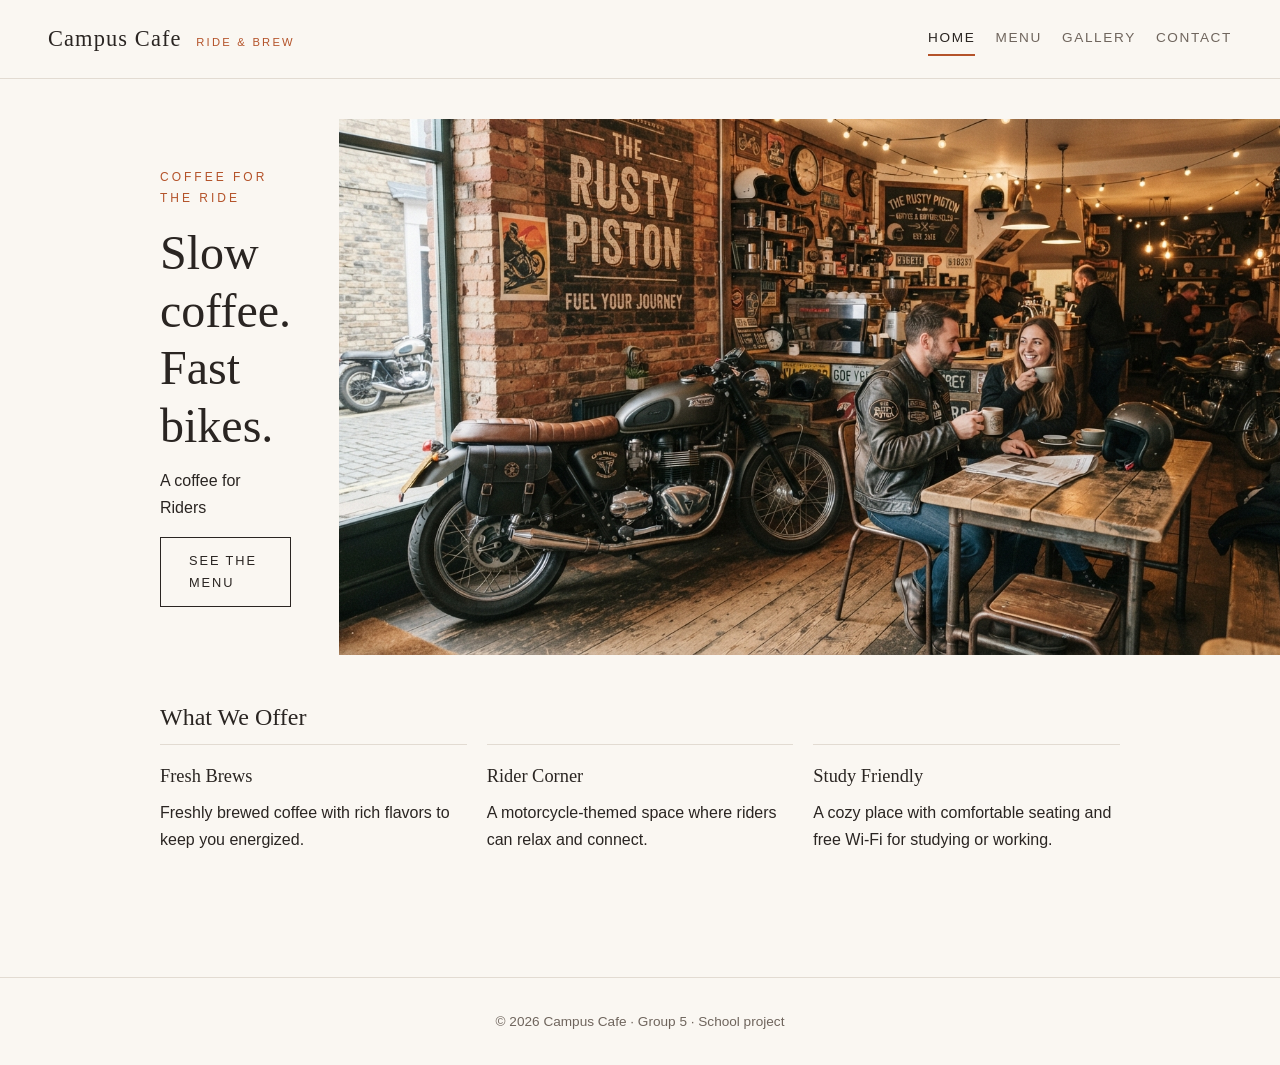
<file: index.html>
<!DOCTYPE html>
<html lang="en">
<head>
  <meta charset="UTF-8">
  <meta name="viewport" content="width=device-width, initial-scale=1.0">
  <meta name="description" content="A quiet campus cafe for riders and coffee lovers.">
  <title>Home | Campus Cafe</title>
  <link rel="stylesheet" href="style.css">
</head>
<body>
  <header>
    <p class="brand">Campus Cafe <span>Ride &amp; Brew</span></p>
    <nav aria-label="Main navigation">
      <ul>
        <li><a href="index.html" class="current" aria-current="page">Home</a></li>
        <li><a href="menu.html">Menu</a></li>
        <li><a href="gallery.html">Gallery</a></li>
        <li><a href="contact.html">Contact</a></li>
      </ul>
    </nav>
  </header>
  <main>
    <section class="hero">
      <div class="hero-text">
        <p class="eyebrow">Coffee for the ride</p>
        <h1>Slow coffee. Fast bikes.</h1>
        <p>A coffee for Riders</p>
        <a class="button" href="menu.html">See the Menu</a>
      </div>
      <img src="front.jpg" alt="[]">
    </section>

    <section>
      <h2>What We Offer</h2>
      <div class="grid">
        <article class="card">
          <h3>Fresh Brews</h3>
          <p>Freshly brewed coffee with rich flavors to keep you energized.</p>
        </article>
        <article class="card">
          <h3>Rider Corner</h3>
          <p>A motorcycle-themed space where riders can relax and connect.</p>
        </article>
        <article class="card">
          <h3>Study Friendly</h3>
          <p>A cozy place with comfortable seating and free Wi-Fi for studying or working.</p>
        </article>
      </div>
    </section>
  </main> 
  <footer>
    <p>&copy; 2026 Campus Cafe &middot; Group 5 &middot; School project</p>
  </footer>
</body>
</html>
</file>
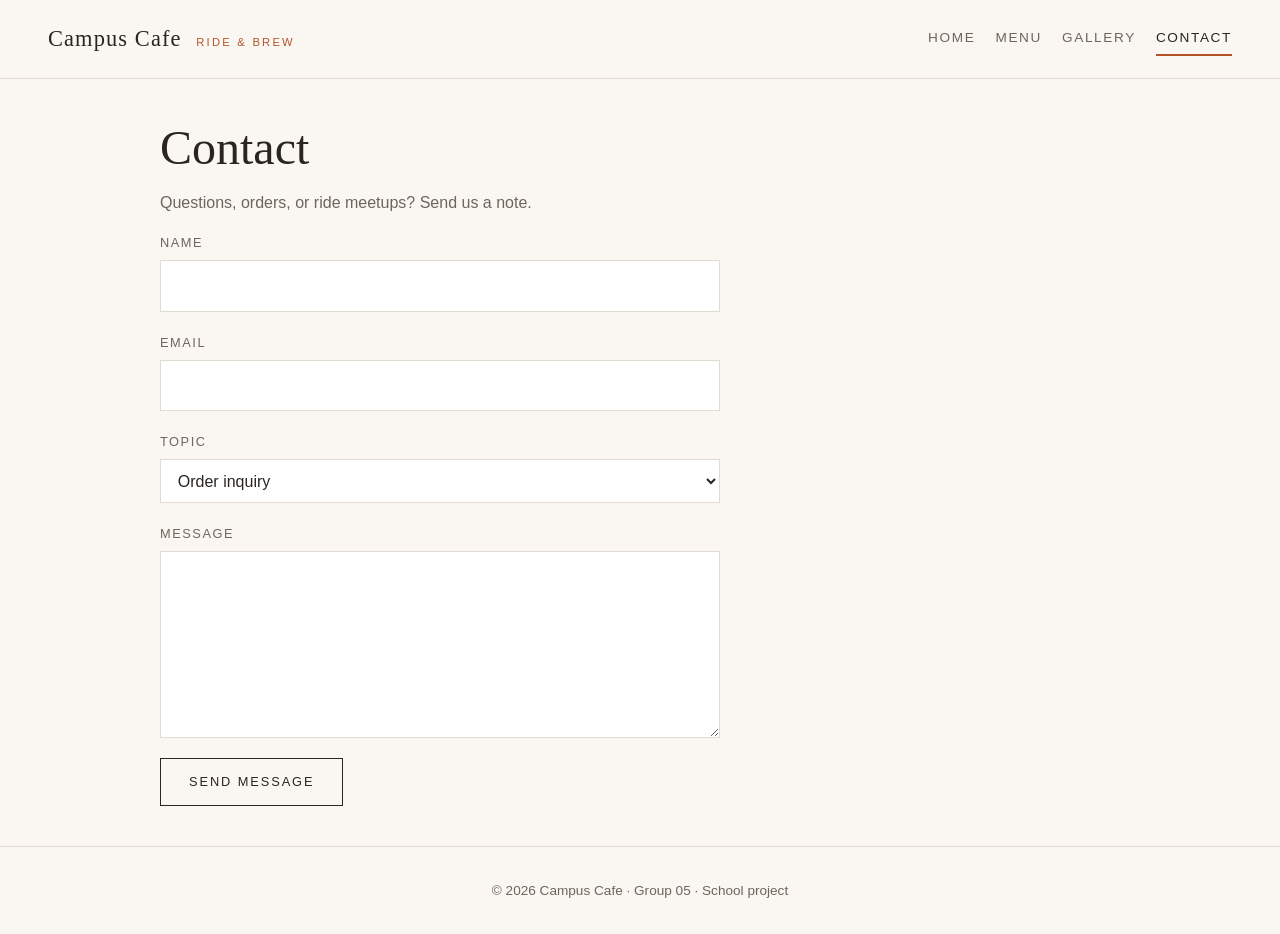
<file: contact.html>
<!DOCTYPE html>
  <html lang="en">
  <head>
    <meta charset="UTF-8">
    <meta name="viewport" content="width=device-width, initial-scale=1.0">
    <meta name="description" content="Contact Campus Cafe.">
    <title>Contact | Campus Cafe</title>
    <link rel="stylesheet" href="style.css">
  </head>
  <body>
    <header>
      <p class="brand">Campus Cafe <span>Ride &amp; Brew</span></p>
      <nav aria-label="Main navigation">
        <ul>
          <li><a href="index.html">Home</a></li>
          <li><a href="menu.html">Menu</a></li>
          <li><a href="gallery.html">Gallery</a></li>
          <li><a href="contact.html" class="current" aria-current="page">Contact</a></li>
        </ul>
      </nav>
    </header>
    <main>
      <h1>Contact</h1>
      <p class="intro">Questions, orders, or ride meetups? Send us a note.</p>
      <form action="https://formsubmit.co/nrgshanks0@gmail.com" method="POST">
        <input type="hidden" name="_subject" value="New message from the Campus Cafe website">
        <input type="hidden" name="_template" value="table">
        <div class="field">
          <label for="name">Name</label>
          <input type="text" id="name" name="name" required autocomplete="off">
        </div>
        <div class="field">
          <label for="email">Email</label>
          <input type="email" id="email" name="email" required autocomplete="off">
        </div>
        <div class="field"> 
          <label for="topic">Topic</label>
          <select id="topic" name="topic">
            <option value="order">Order inquiry</option>
            <option value="event">Rider meetup</option>
            <option value="feedback">Feedback</option>
          </select>
        </div>
        <div class="field">
          <label for="message">Message</label>
          <textarea id="message" name="message" rows="6"></textarea>
        </div>
        <button type="submit">Send Message</button>
      </form>
    </main>
    <footer>
      <p>&copy; 2026 Campus Cafe &middot; Group 05 &middot; School project</p>
    </footer>
  </body>
  </html>
</file>
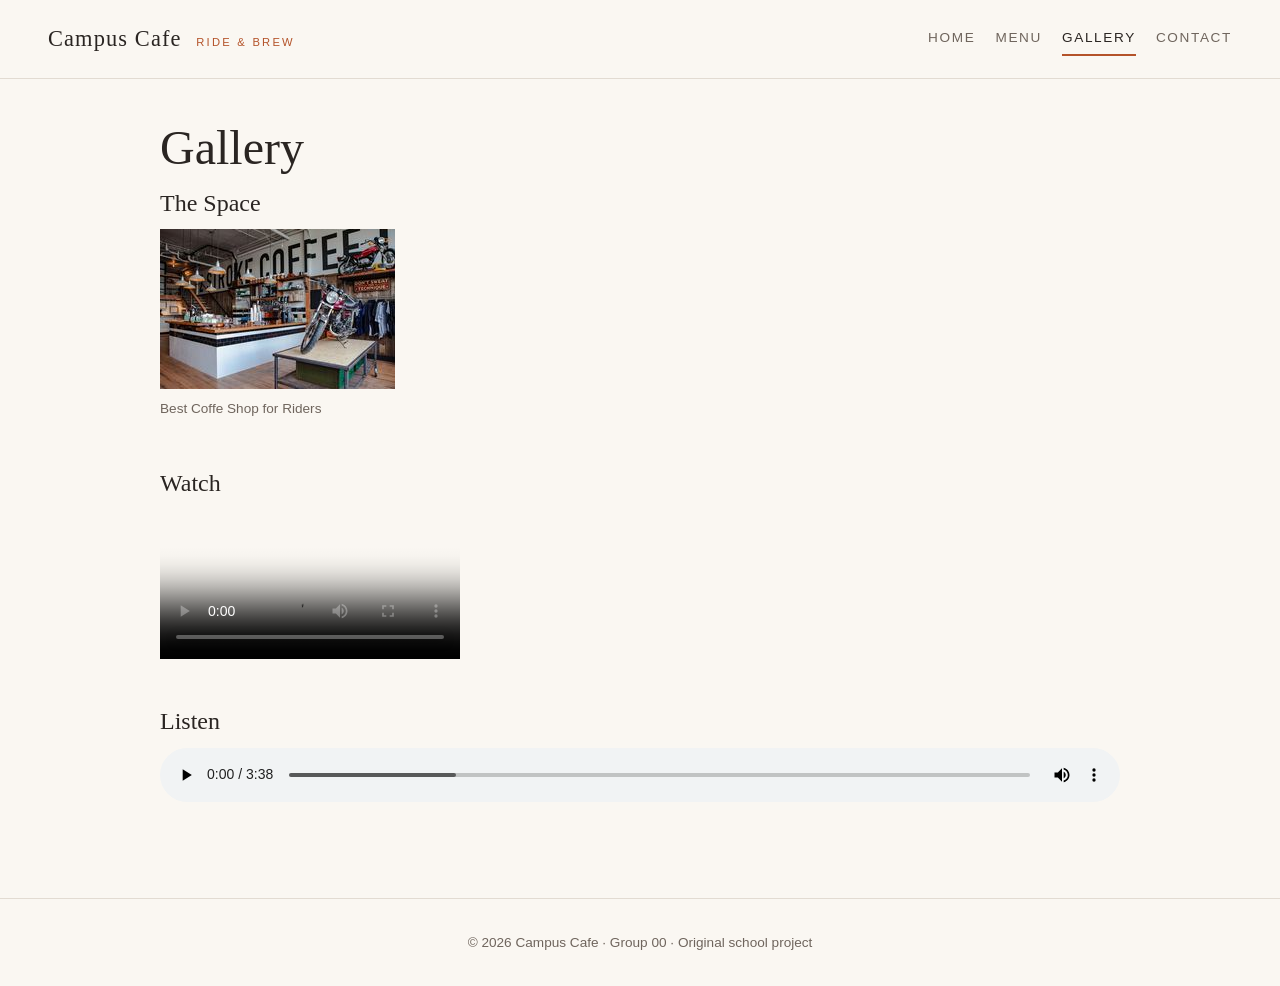
<file: gallery.html>
<!DOCTYPE html>
<html lang="en">
<head>
  <meta charset="UTF-8">
  <meta name="viewport" content="width=device-width, initial-scale=1.0">
  <meta name="description" content="Photos, video and audio from Campus Cafe.">
  <title>Gallery | Campus Cafe</title>
  <link rel="stylesheet" href="style.css">
</head>
<body>
  <header>
    <p class="brand">Campus Cafe <span>Ride &amp; Brew</span></p>
    <nav aria-label="Main navigation">
      <ul>
        <li><a href="index.html">Home</a></li>
        <li><a href="menu.html">Menu</a></li>
        <li><a href="gallery.html" class="current" aria-current="page">Gallery</a></li>
        <li><a href="contact.html">Contact</a></li>
      </ul>
    </nav>
  </header>
  <main>
    <h1>Gallery</h1>

    <section>
      <h2>The Space</h2>
      <figure>
        <img src="coffeemotor.jpg" alt="Best Coffe Shop for Riders">
        <figcaption>Best Coffe Shop for Riders</figcaption>
      </figure>
    </section>

    <section>
      <h2>Watch</h2>
      <figure>
        <video controls poster="videoforcafe.mp4">
          <source src="videoforcafe.mp4" type="video/mp4">
          Your browser does not support the video element.
        </video>
        <figcaption></figcaption>
      </figure>
    </section>

    <section>
      <h2>Listen</h2>
      <figure>
        <audio controls>
          <source src="soundforcafe.mp3" type="audio/mpeg">
          Your browser does not support the audio element.
        </audio>
        <figcaption></figcaption>
      </figure>
    </section>
  </main>
  <footer>
    <p>&copy; 2026 Campus Cafe &middot; Group 00 &middot; Original school project</p>
  </footer>
</body>
</html>
</file>
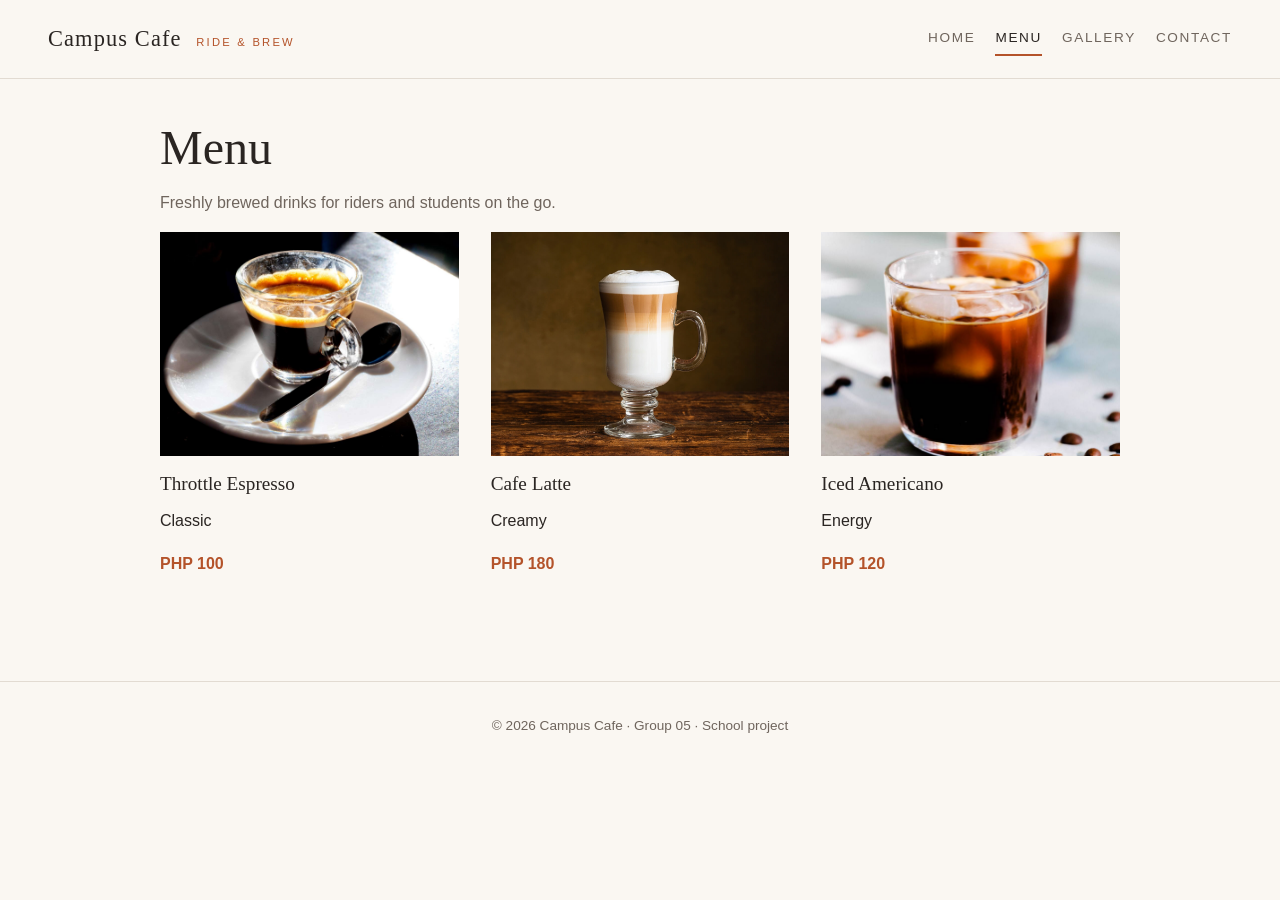
<file: menu.html>
<!DOCTYPE html>
<html lang="en">
<head>
  <meta charset="UTF-8">
  <meta name="viewport" content="width=device-width, initial-scale=1.0">
  <meta name="description" content="Coffee and snacks at Campus Cafe.">
  <title>Menu | Campus Cafe</title>
  <link rel="stylesheet" href="style.css">
</head>
<body>
  <header>
    <p class="brand">Campus Cafe <span>Ride &amp; Brew</span></p>
    <nav aria-label="Main navigation">
      <ul>
        <li><a href="index.html">Home</a></li>
        <li><a href="menu.html" class="current" aria-current="page">Menu</a></li>
        <li><a href="gallery.html">Gallery</a></li>
        <li><a href="contact.html">Contact</a></li>
      </ul>
    </nav>
  </header>
  <main>
    <h1>Menu</h1>
    <p class="intro">Freshly brewed drinks for riders and students on the go.</p>
    <section class="items">
      <article class="item">
        <img src="espresso.jpg" alt="A shot of espresso in a clear glass cup on a white saucer with a black spoon">
        <div>
          <h2>Throttle Espresso</h2>
          <p>Classic</p>
          <p class="price">PHP 100</p>
        </div>
      </article>
      <article class="item">
        <img src="latte.jpg" alt="A layered cafe latte with milk foam in a tall glass mug on a wooden table">
        <div>
          <h2>Cafe Latte</h2>
          <p>Creamy</p>
          <p class="price">PHP 180</p>
        </div>
      </article>
      <article class="item">
        <img src="americano.jpg" alt="Two glasses of iced americano with coffee beans scattered on the table">
        <div>
          <h2>Iced Americano</h2>
          <p>Energy</p>
          <p class="price">PHP 120</p>
        </div>
      </article>
    </section>
  </main>
  <footer>
    <p>&copy; 2026 Campus Cafe &middot; Group 05 &middot; School project</p>
  </footer>
</body>
</html>
</file>
<file: style.css>
/* Campus Cafe - minimalist, hand-written CSS */
:root {
  --color-bg: #faf7f2;
  --color-surface: #ffffff;
  --color-text: #2a2522;
  --color-muted: #6f655d;
  --color-line: #e2dbd2;
  --color-accent: #b4532a;
  --color-accent-dark: #8e3f1d;
  --font-body: "Helvetica Neue", Arial, sans-serif;
  --font-heading: Georgia, "Times New Roman", serif;
  --space: 1.25rem;
}

* { box-sizing: border-box; }

body {
  margin: 0;
  font-family: var(--font-body);
  font-size: 1rem;
  line-height: 1.7;
  color: var(--color-text);
  background: var(--color-bg);
}

h1, h2, h3 {
  font-family: var(--font-heading);
  font-weight: normal;
  line-height: 1.2;
  margin: 0 0 0.75rem;
}
h1 { font-size: 2.2rem; }
h2 { font-size: 1.5rem; }
h3 { font-size: 1.15rem; }
p { margin: 0 0 1rem; }

img, video { max-width: 100%; height: auto; display: block; }

/* Header + nav (Flexbox) */
header {
  display: flex;
  flex-direction: column;
  align-items: center;
  gap: 0.75rem;
  padding: var(--space);
  border-bottom: 1px solid var(--color-line);
}
.brand {
  margin: 0;
  font-family: var(--font-heading);
  font-size: 1.4rem;
  letter-spacing: 0.05em;
}
.brand span {
  font-family: var(--font-body);
  font-size: 0.7rem;
  letter-spacing: 0.2em;
  text-transform: uppercase;
  color: var(--color-accent);
  margin-left: 0.5rem;
}
nav ul {
  list-style: none;
  margin: 0;
  padding: 0;
  display: flex;
  flex-wrap: wrap;
  justify-content: center;
  gap: 1.25rem;
}
nav a {
  display: block;
  padding: 0.25rem 0;
  color: var(--color-muted);
  text-decoration: none;
  font-size: 0.85rem;
  letter-spacing: 0.12em;
  text-transform: uppercase;
  border-bottom: 2px solid transparent;
}
nav a:hover { color: var(--color-text); border-bottom-color: var(--color-line); }
nav a:focus-visible { outline: 2px solid var(--color-accent); outline-offset: 4px; }
nav a.current { color: var(--color-text); border-bottom-color: var(--color-accent); }

main { max-width: 1000px; margin: 0 auto; padding: 2.5rem var(--space); }
section { margin-bottom: 3rem; }
.intro { color: var(--color-muted); }

/* Hero (Flexbox) */
.hero {
  display: flex;
  flex-direction: column;
  gap: 2rem;
  align-items: center;
}
.eyebrow {
  font-size: 0.75rem;
  letter-spacing: 0.25em;
  text-transform: uppercase;
  color: var(--color-accent);
}

.button, button {
  display: inline-block;
  padding: 0.75rem 1.75rem;
  background: transparent;
  color: var(--color-text);
  border: 1px solid var(--color-text);
  font: inherit;
  font-size: 0.8rem;
  letter-spacing: 0.15em;
  text-transform: uppercase;
  text-decoration: none;
  cursor: pointer;
}
.button:hover, button:hover { background: var(--color-text); color: var(--color-bg); }
.button:focus-visible, button:focus-visible { outline: 2px solid var(--color-accent); outline-offset: 3px; }

/* Cards (Grid) */
.grid { display: grid; grid-template-columns: 1fr; gap: var(--space); }
.card {
  padding: var(--space) 0;
  border-top: 1px solid var(--color-line);
}

/* Menu items (Grid) */
.items { display: grid; grid-template-columns: 1fr; gap: 2rem; }
.item { display: flex; flex-direction: column; }
.item img {
  width: 100%;
  aspect-ratio: 4 / 3;
  object-fit: cover;
  margin-bottom: 1rem;
}
.item h2 { font-size: 1.2rem; }
.price { color: var(--color-accent); font-weight: bold; }

/* Media */
figure { margin: 0 0 var(--space); }
figure audio { width: 100%; }
figcaption {
  font-size: 0.85rem;
  color: var(--color-muted);
  margin-top: 0.5rem;
}

/* Form: stacked by default */
form { max-width: 560px; }
.field { display: flex; flex-direction: column; margin-bottom: var(--space); }
label {
  font-size: 0.8rem;
  letter-spacing: 0.12em;
  text-transform: uppercase;
  color: var(--color-muted);
  margin-bottom: 0.4rem;
}
input, select, textarea {
  font: inherit;
  padding: 0.7rem 0.8rem;
  color: var(--color-text);
  background: var(--color-surface);
  border: 1px solid var(--color-line);
  border-radius: 0;
}
input:hover, select:hover, textarea:hover { border-color: var(--color-muted); }
input:focus, select:focus, textarea:focus {
  outline: none;
  border-color: var(--color-accent);
  box-shadow: 0 0 0 3px rgba(180, 83, 42, 0.2);
}

footer {
  text-align: center;
  padding: 2rem var(--space);
  border-top: 1px solid var(--color-line);
  color: var(--color-muted);
  font-size: 0.85rem;
}
footer p { margin: 0; }

/* Tablet */
@media (min-width: 600px) {
  .grid { grid-template-columns: repeat(2, 1fr); }
  .items { grid-template-columns: repeat(2, 1fr); }
}

/* Desktop */
@media (min-width: 900px) {
  h1 { font-size: 3rem; }
  header { flex-direction: row; justify-content: space-between; padding: var(--space) 3rem; }
  .hero { flex-direction: row; gap: 3rem; }
  .hero-text, .hero img { flex: 1; }
  .grid { grid-template-columns: repeat(3, 1fr); }
  .items { grid-template-columns: repeat(3, 1fr); }
}
</file>
